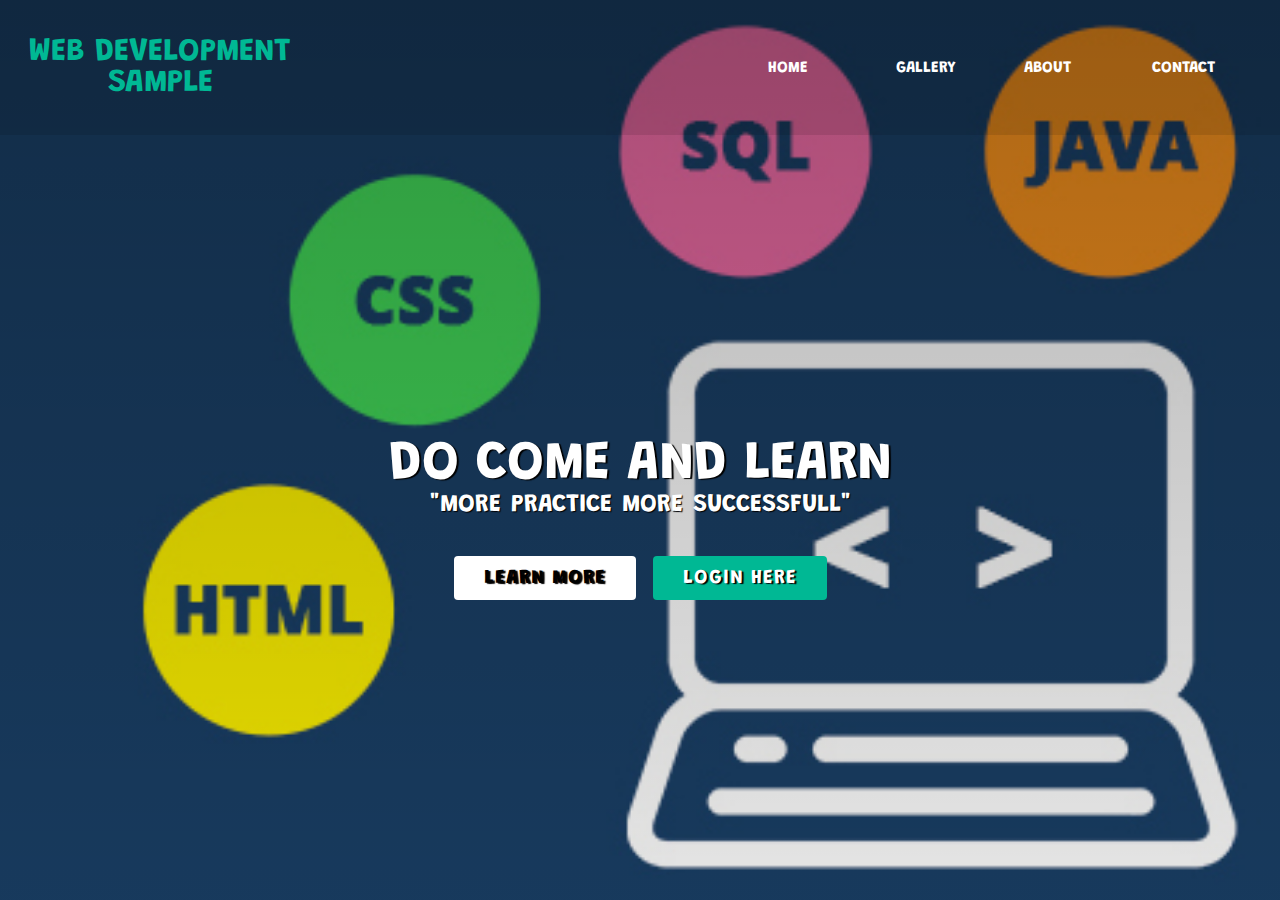
<file: index.html>
<!DOCTYPE html>
<html>
  <head>
    <title></title>
    <link rel="stylesheet" type="text/css" href="CSS/style.css">
    <link href="https://fonts.googleapis.com/css2?family=Grandstander:wght@300&display=swap" rel="stylesheet">
    <link rel="stylesheet" href="https://cdnjs.cloudflare.com/ajax/libs/animate.css/4.1.1/animate.min.css">
  </head>
  <body>

  <header>

  <nav>
    <div class="logo"> <h1 class="animate__animated animate__heartBeat"> Web Development Sample </h1> </div>
    <div class="menu">
      <a href="#">Home</a>
      <a href="https://bit.ly/3kR6ZJX">Gallery</a>
      <a href="https://www.youtube.com/channel/UCI0x81sH0tEstxcMqJipEZg" target="_blank">About</a>
      <a href="#">Contact</a>
    </div>
  </nav>
    <main>
      <section>
        <h1>Do Come and Learn <span class="change_content"> </span><h1>
        <p>"More Practice More Successfull"</p>
        <a href="https://bit.ly/3kR6ZJX" class="btnone">Learn More</a>
        <a href="https://github.com\saisantosh560\WebsiteSample\blob\master\login.html" class="btntwo" target="_blank">Login here</a>
      </section>
    </main>

  </header>
  </body>
</html>
</file>
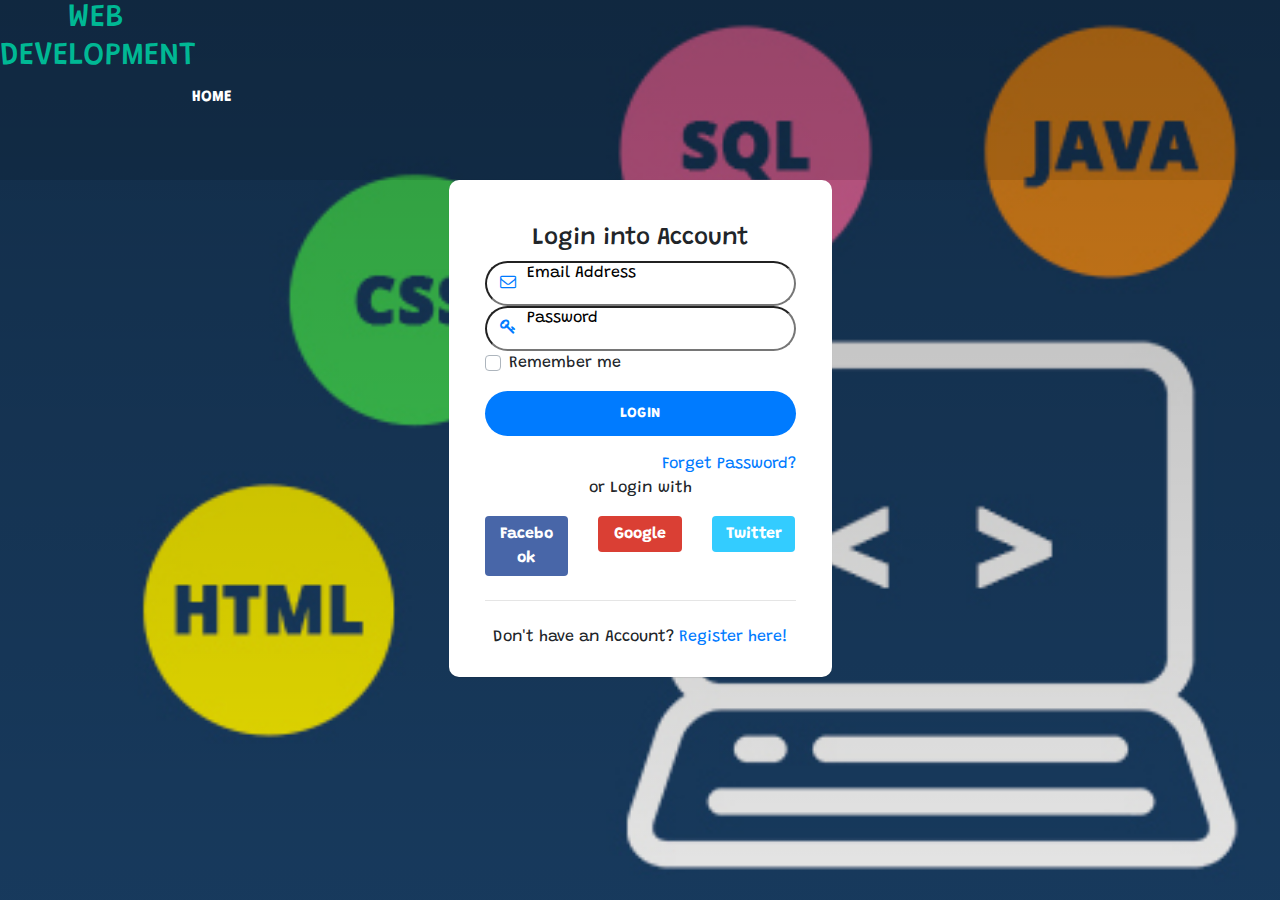
<file: login.html>
<!DOCTYPE html>

<html>
<head>
    <title>Login Form</title>
    <meta charset="utf-8">
    <meta name="viewpoint" content="width=device-width, initial-scale=1, shrink-to-fit=no">
    <link rel="stylesheet" type="text/css" href="CSS/style1.css">
    <link rel="stylesheet" href="https://cdnjs.cloudflare.com/ajax/libs/animate.css/4.1.1/animate.min.css">
    <link rel="stylesheet" href="https://cdn.jsdelivr.net/npm/bootstrap@4.5.3/dist/css/bootstrap.min.css">
    <link rel="stylesheet" href="https://stackpath.bootstrapcdn.com/font-awesome/4.7.0/css/font-awesome.min.css" rel="stylesheet">
    <link href="https://fonts.googleapis.com/css2?family=Grandstander:wght@300&display=swap" rel="stylesheet">
    <script src="https://code.jquery.com/jquery-3.5.1.slim.min.js"></script>
</head>

  <body>
    <header>
    <nav>
      <div class="logo"> <h2 class="animate__animated animate__heartBeat"> Web Development </h2> </div>
      <div class="menu">
        <a href="#">Home</a>
      </div>
    </nav>

    <div class="container">
      <div class="row px-3">
        <div class="col-1g-10 col-x1-9 card flex-row mx-auto px-0">
          <div class="img-left d-none d-md-flex"></div>
          <div class="card-body">
            <h4 class="title text-center mt-4">
              Login into Account
            </h4>
            <form class="form-box px-3">
              <div class="form-input">
                <span><i class="fa fa-envelope-o"></i></span>
                <input type="email" name="" placeholder="Email Address" tabindex="10" required>
              </div>
              <form class="form-box px-3">
                <div class="form-input">
                  <span><i class="fa fa-key"></i></span>
                  <input type="password" name="" placeholder="Password" tabindex="10" required>
                </div>
                <div class="mb-3">
                  <div class="custom-control custom-checkbox">
                    <input type="checkbox" class="custom-control-input" id="cb1" name="">
                    <label class="custom-control-label" for="cb1">Remember me</label>
                  </div>
                </div>

                <div class="mb-3">
                  <button type="submit" class="btn btn-block text-uppercase">Login</button>
                </div>

                <div class="text-right">
                  <a href="#" class"forget-link">Forget Password?</a>
                </div>

                <div class="text-center mb-3">or Login with
                </div>

                <div class="row mb-3">
                  <div class="col-4">
                    <a href="#" class="btn btn-block btn-social btn-Facebook">Facebook</a>
                  </div>
                  <div class="col-4">
                    <a href="#" class="btn btn-block btn-social btn-Google">Google</a>
                  </div>
                  <div class="col-4">
                    <a href="#" class="btn btn-block btn-social btn-Twitter">Twitter</a>
                  </div>
                </div>
                <hr class="my-4">
                <div class="text-center mb-2"> Don't have an Account?
                  <a href="https://github.com/saisantosh560/WebsiteSample/blob/master/register.html" class="registration-link">Register here!</a>
                </div>

            </form>
        </div>

      </div>

    </div>
  </div>
    </header>
  </body>
</html>
</file>
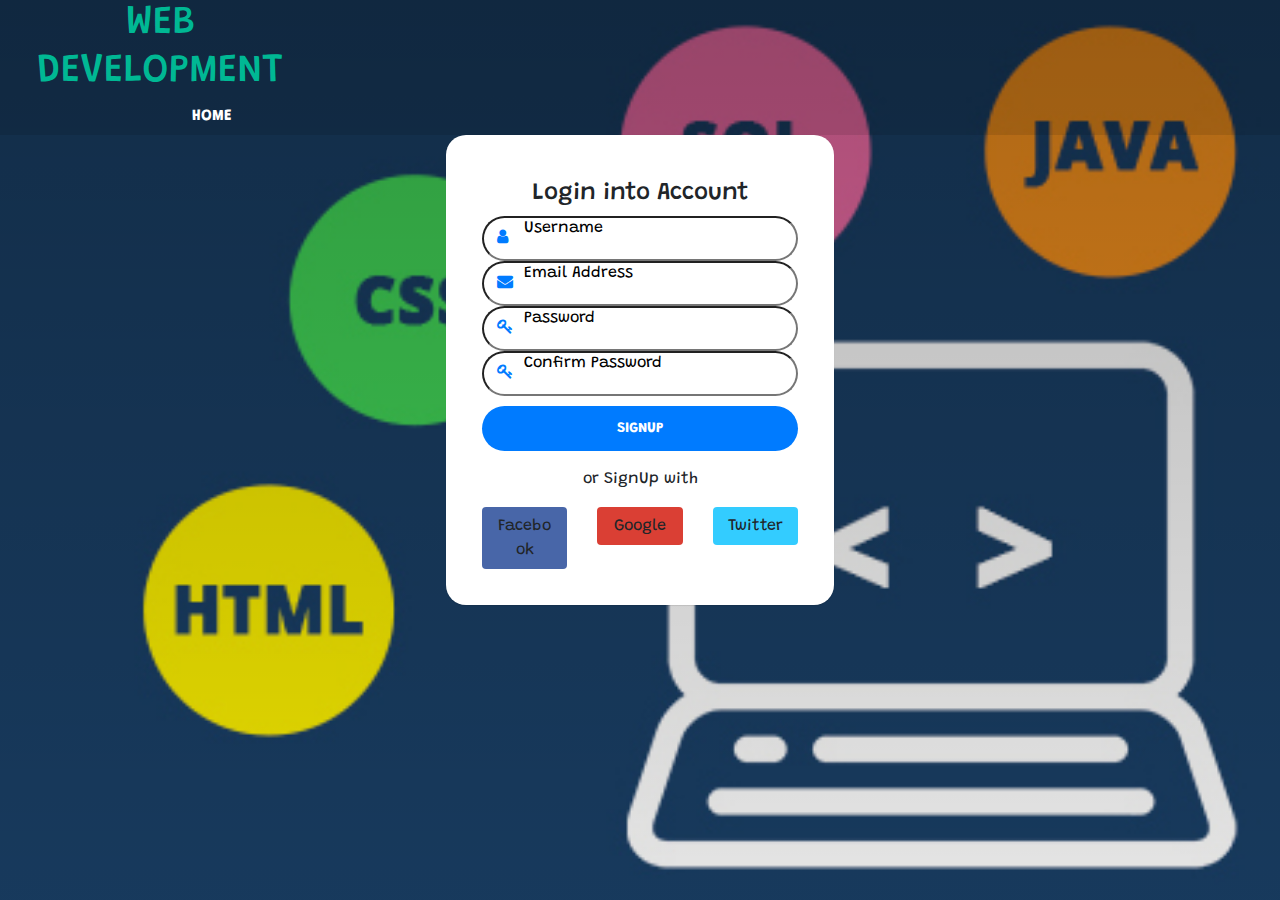
<file: register.html>
<!DOCTYPE html>
<html>
  <head>
    <title></title>
    <link rel="stylesheet" type="text/css" href="CSS/style2.css">
    <link href="https://fonts.googleapis.com/css2?family=Grandstander:wght@300&display=swap" rel="stylesheet">
    <link rel="stylesheet" href="https://cdnjs.cloudflare.com/ajax/libs/animate.css/4.1.1/animate.min.css">
    <link rel="stylesheet" href="https://cdn.jsdelivr.net/npm/bootstrap@4.5.3/dist/css/bootstrap.min.css">
    <link rel="stylesheet" href="https://stackpath.bootstrapcdn.com/font-awesome/4.7.0/css/font-awesome.min.css" rel="stylesheet">

    <script src="https://code.jquery.com/jquery-3.5.1.slim.min.js"></script>

  </head>
  <body>
    <header>
    <nav>
      <div class="logo"> <h1 class="animate__animated animate__heartBeat"> Web Development </h1> </div>
      <div class="menu">
        <a href="#">Home</a>
        <!-- <a href="D:\S@I\HTML5CSS3\MyFirst\index.html">Gallery</a>
        <a href="https://www.youtube.com/channel/UCI0x81sH0tEstxcMqJipEZg" target="_blank">About</a>
        <a href="#">Contact</a> -->
      </div>
    </nav>
    <div class="container">
      <div class="row px-3">
        <div class="col-1g-10 col-x1-9 card flex-row mx-auto px-0">
          <div class="img-left d-none d-md-flex"></div>
          <div class="card-body">
            <h4 class="title text-center mt-4">
              Login into Account
            </h4>
            <form class="form-box px-3">
              <div class="form-input">
                <span><i class="fa fa-user icon"></i></span>
                <input type="username" name="" placeholder="Username" tabindex="10" required>
              </div>
            <form class="form-box px-3">
              <div class="form-input">
                <span><i class="fa fa-envelope icon"></i></span>
                <input type="email" name="" placeholder="Email Address" tabindex="10" required>
              </div>
              <form class="form-box px-3">
                <div class="form-input">
                  <span><i class="fa fa-key icon"></i></span>
                  <input type="password" name="" placeholder="Password" tabindex="10" required>
                </div>
                <form class="form-box px-3">
                  <div class="form-input">
                    <span><i class="fa fa-key icon"></i></span>
                    <input type="password" name="" placeholder="Confirm Password" tabindex="10" required>
                  </div>
                <div class="mb-3">
                  <button type="submit" class="btn btn-block text-uppercase">SignUp</button>
                </div>

                <div class="text-center mb-3">or SignUp with
                </div>

                <div class="row mb-3">
                  <div class="col-4">
                    <a href="#" class="btn btn-block btn-social btn-Facebook">Facebook</a>
                  </div>
                  <div class="col-4">
                    <a href="#" class="btn btn-block btn-social btn-Google">Google</a>
                  </div>
                  <div class="col-4">
                    <a href="#" class="btn btn-block btn-social btn-Twitter">Twitter</a>
                  </div>
                </div>
      </header>
  </body>
</html>
</file>
<file: CSS/style.css>
*{
    margin: 0; padding: 0; box-sizing: border-box;
    font-family: 'Grandstander', cursive;
}


body{
  height: 100vh;
  background: url('../Images/Test.jpg') !important;
  display: flex;
  flex-direction: column;
  align-items: center;
  justify-content: center;
}

.card{
  overflow: hidden;
  border: 0 !important;
  border-radius: 20px !important;
  box-shadow: 0.0.5px 1px 0 rgba(0,0,0,0.1);
  }

header{
  width: 100%; height: 100vh;
  background-image:linear-gradient(rgba(0,0,0,0.3),rgba(0,0,0,0.1)), url('../Images/Test.jpg');
  background-repeat: no-repeat;
  background-size: cover;
}

nav{
  width: 100%; height: 15vh;
  background: rgba(0,0,0,0.1);
  color: #00b894; display: flex; justify-content: space-between;
  align-items: center; text-transform: uppercase;
}

nav .logo{
  width: 25%; text-align: center;
  /* background: yellow */
}

nav .menu{
  width: 40%;
  display: flex; justify-content: space-around;
  font-weight: bold
}

nav .menu a {
  width: 25%;
  text-decoration: none; color: white;
  font-weight: bold;
}

/* nav .menu a:first-child{
  color: #00b894;
} */

main{
  width: 100%;
  height: 85vh;
  /* background: yellow; */
  display: flex;
  justify-content: center;
  align-items: center;
  text-align: center; color: white;
}

section {

}

section h3{
  font-size: 35px; font-weight: 200; letter-spacing: 3px;
  text-shadow: 1px 1px 2px black;
}

section h1{
  /* margin: 30px 0 2px 0; */
  font-size: 55px;
  font-weight: 700;
  text-shadow: 2px 1px 1px black;
  text-transform: uppercase;
}

section p{
  font-size: 25px;
  /* color: #eee; */
  word-spacing: 2px;
  margin-bottom: 25px;
  text-shadow: 1px 1px 1px black;
}


section a {
  padding: 12px 30px;
  border-radius: 4px;
  outline: none;
  text-transform: uppercase;
  font-size: 20px;
  font-weight: 500 bold;
  text-decoration: none;
  letter-spacing: 1px;

}

section .btnone{
  /* background: #00b894; */
  background: #fff;
  color: #000;

}

section .btntwo{
  background: #00b894;
  color: white;
}

.change_content:after{
  content: '';
  animation: changetext 10s infinite linear;
  color: #00b894;
}

@keyframes changetext{
  0% { content:"Python"; }
  20% { content:"HTML"; }
  40% { content:"CSS"; }
  60% { content:"SQL"; }
  80% { content:"Java Script"; }
  100% { content:"C"; }

}
</file>
<file: CSS/style1.css>
*{
    margin: 0; padding: 0; box-sizing: border-box;
    font-family: 'Grandstander', cursive;
}

body{
  height: 100vh;
  background: url('../Images/Test.jpg') !important;
  display: flex;
  flex-direction: column;
  align-items: center;
  justify-content: center;
}



  header{
    width: 100%; height: 100vh;
    background-image:linear-gradient(rgba(0,0,0,0.3),rgba(0,0,0,0.1)), url('../Images/Test.jpg');
    background-repeat: no-repeat;
    background-size: cover;
  }

  nav{
    width: 100%; height: 20vh;
    background: rgba(0,0,0,0.1);
    color: #00b894;
    display: flex;
    justify-content: space-between;
    align-items: center;
    text-transform: uppercase;
  }

  nav .logo{
    width: 15%; text-align: center;
    /* background: yellow */
  }

  nav .menu{
    width: 40%;
    display: flex; justify-content: space-around;
    font-weight: bold
  }

  nav .menu a {
    width: 25%;
    text-decoration: none; color: white;
    font-weight: bold;
  }

  /* nav .menu a:first-child{
    color: #00b894;
  } */

  main{
    width: 100%;
    height: 85vh;
    /* background: yellow; */
    display: flex;
    justify-content: center;
    align-items: center;
    text-align: center; color: white;
  }

  .card{
    overflow: hidden;
    border: 0 !important;
    border-radius: 10px !important;
    box-shadow: 0.0.5px 1px 0 rgba(0,0,0,0.1);
    }

  .card-body{
    padding: 1px;
    }

.form-input{
  position: relative;
}

.form-input input{
  width: 100%;
  height: 45px;
  padding-left: 40px;
  padding-bottom: 20px;
  box-sizing: border-box;
  box-shadow: none;
  border-radius: 1px solid #00000020;
  border-radius: 50px;
  outline: none;
  background: transparent;
}

.form-input span{
  position: absolute;
  top: 10px;
  padding-left: 15px;
  color: #007bff;
}

.form-input input::placeholder{
  color: black;
  padding-left: opx;
}

.form-input input:focus, .form-input input:valid{
  border:2px solid #007bff;
}

form-input input:focus::placeholder{
  color: #454b69;
}

.custom-checkbox .custom-control-input:checked ~ .custom-control-label::before{
  background-color: #007bff !important;
  border: 0px;
}

.form-box button[type="submit"]{
  margin-top: 10px;
  border: none;
  cursor: pointer;
  border-radius: 50px;
  background: #007bff;
  color: #fff;
  font-size: 90%;
  font-weight: bold;
  letter-spacing: .1px;
  transition: 0.5%;
  padding: 12px;
}

.form-box button[type="submit"]:hover{
  background: #0069d9;
}

.forget-link, register-link{
  color: #007bff;
  font-weight: bold;
}

.forget-link:hover, .register-link:hover{
  color: #0069d9;
  text-decoration: none;
}

.form-box .btn-social{
  color:white !important;
  border: 0;
  font-weight: bold;
}

.form-box .btn-Facebook{
  background: #4866a8;
}

.form-box .btn-Google{
  background: #da3f34;
}

.form-box .btn-Twitter{
  background: #33ccff;
}

.form-box .btn-Facebook:hover{
  background: #2eb735;
}

.form-box .btn-Google:hover{
  background: #2eb735;
}

.form-box .btn-Twitter:hover{
  background: #2eb735;
}
</file>
<file: CSS/style2.css>
*{
    margin: 0; padding: 0; box-sizing: border-box;
    font-family: 'Grandstander', cursive;
}

body{
  height: 100vh;
  background: url('../Images/Taj Mahal.jpg') !important;
  display: flex;
  flex-direction: column;
  align-items: center;
  justify-content: center;
}

.card{
  overflow: hidden;
  border: 0 !important;
  border-radius: 20px !important;
  box-shadow: 0.0.5px 1px 0 rgba(0,0,0,0.1);
  }

.card-body{
  padding: 2px;
  }

  header{
    width: 100%; height: 100vh;
    background-image:linear-gradient(rgba(0,0,0,0.3),rgba(0,0,0,0.1)), url('../Images/Test.jpg');
    background-repeat: no-repeat;
    background-size: cover;
  }

  nav{
    width: 100%; height: 15vh;
    background: rgba(0,0,0,0.1);
    color: #00b894; display: flex; justify-content: space-between;
    align-items: center; text-transform: uppercase;
  }

  nav .logo{
    width: 25%; text-align: center;
    /* background: yellow */
  }

  nav .menu{
    width: 40%;
    display: flex; justify-content: space-around;
    font-weight: bold
  }

  nav .menu a {
    width: 25%;
    text-decoration: none; color: white;
    font-weight: bold;
  }

  main{
    width: 100%;
    height: 85vh;
    /* background: yellow; */
    display: flex;
    justify-content: center;
    align-items: center;
    text-align: center; color: white;
  }


  .form-input{
    position: relative;
  }

  .form-input input{
    width: 100%;
    height: 45px;
    padding-left: 40px;
    padding-bottom: 20px;
    box-sizing: border-box;
    box-shadow: none;
    border-radius: 1px solid #00000020;
    border-radius: 50px;
    outline: none;
    background: transparent;
  }

  .form-input span{
    position: absolute;
    top: 10px;
    padding-left: 15px;
    color: #007bff;
  }

  .form-input input::placeholder{
    color: black;
    padding-left: opx;
  }

  .form-input input:focus, .form-input input:valid{
    border:2px solid #007bff;
  }

  form-input input:focus::placeholder{
    color: #454b69;
  }

  .custom-checkbox .custom-control-input:checked ~ .custom-control-label::before{
    background-color: #007bff !important;
    border: 0px;
  }

  .form-box button[type="submit"]{
    margin-top: 10px;
    border: none;
    cursor: pointer;
    border-radius: 50px;
    background: #007bff;
    color: #fff;
    font-size: 90%;
    font-weight: bold;
    letter-spacing: .1px;
    transition: 0.5%;
    padding: 12px;
  }

  .form-box .btn-Facebook{
    background: #4866a8;
  }

  .form-box .btn-Google{
    background: #da3f34;
  }

  .form-box .btn-Twitter{
    background: #33ccff;
  }

  .form-box .btn-Facebook:hover{
    background: #2eb735;
  }

  .form-box .btn-Google:hover{
    background: #2eb735;
  }

  .form-box .btn-Twitter:hover{
    background: #2eb735;
  }
</file>
